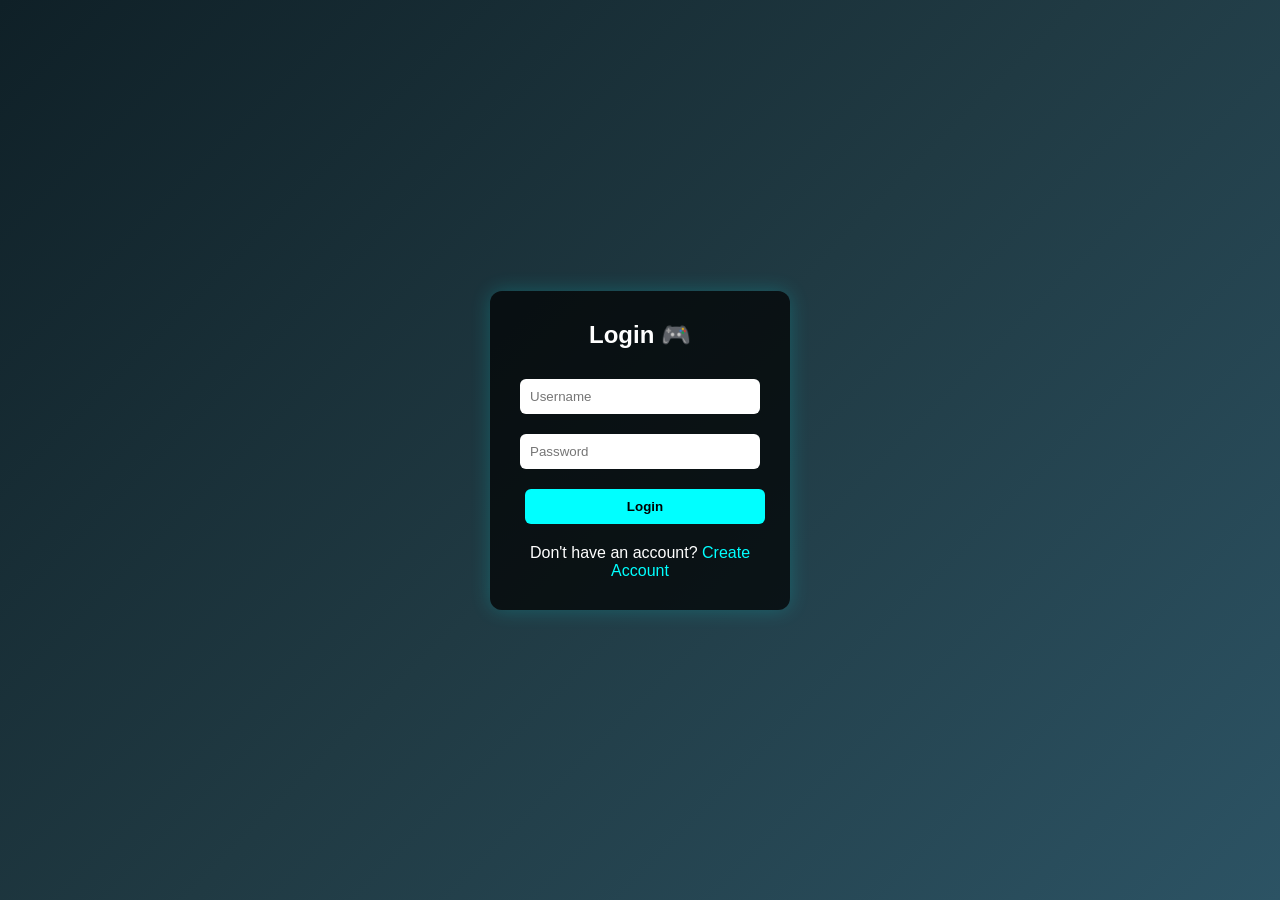
<file: index.html>
<!DOCTYPE html>
<html lang="en">
<head>
  <meta charset="UTF-8">
  <title>Login - Snake Game</title>
  <link rel="stylesheet" href="style.css">
</head>
<body class="login-body">
  <div class="box">
    <h2>Login 🎮</h2>

    <input type="text" id="username" placeholder="Username"><br>
    <input type="password" id="password" placeholder="Password"><br>
    

    <button onclick="login()">Login</button>

     <p>Don't have an account? <a href="signup.html">Create Account</a></p>

  </div>

  <script src="script.js"></script>

</body>
</html>
</file>
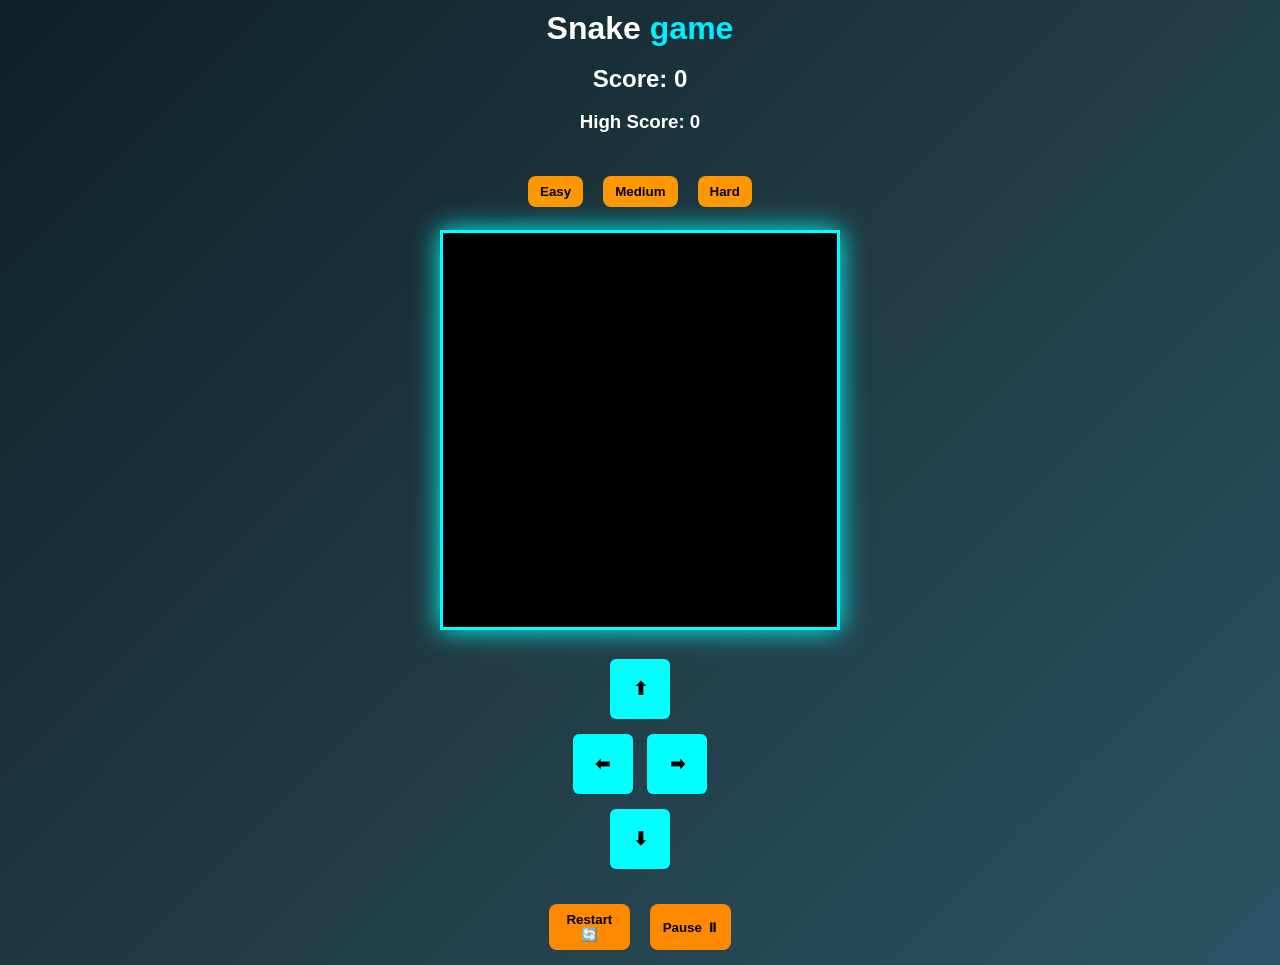
<file: game.html>
<!DOCTYPE html>
<html lang="en">
<head>
    <meta charset="UTF-8">
    <meta name="viewport" content="width=device-width, initial-scale=1.0">
    <title>Snake game</title>
    <link rel="stylesheet" href="style.css">
</head>
<body>
    <h1>Snake <span style=color:#0ef;">game</span></h1><br>
    <h2 id="score">Score:0</h2><br>
    <h3 id="highScore">High Score:0</h3><br>
    
    <div class="difficulty">
        <button onclick="setDifficulty('easy')">Easy</button>
        <button onclick="setDifficulty('medium')">Medium</button>
        <button onclick="setDifficulty('hard')">Hard</button>
    </div><br><br>
    
    <canvas id="gameCanvas"></canvas><br>

    <div class="controls">
        <button onclick="move('up')">⬆</button><br>
        <button onclick="move('left')">⬅</button>
        <button onclick="move('right')">➡</button><br>
        <button onclick="move('down')">⬇</button>
    </div>
    <div class="buttons">
        <button onclick="restartGame()">Restart 🔄</button>
        <button onclick="togglePause()">Pause ⏸</button>
    </div><br>

    

<script src="script.js"></script>
</body>
</html>
</file>
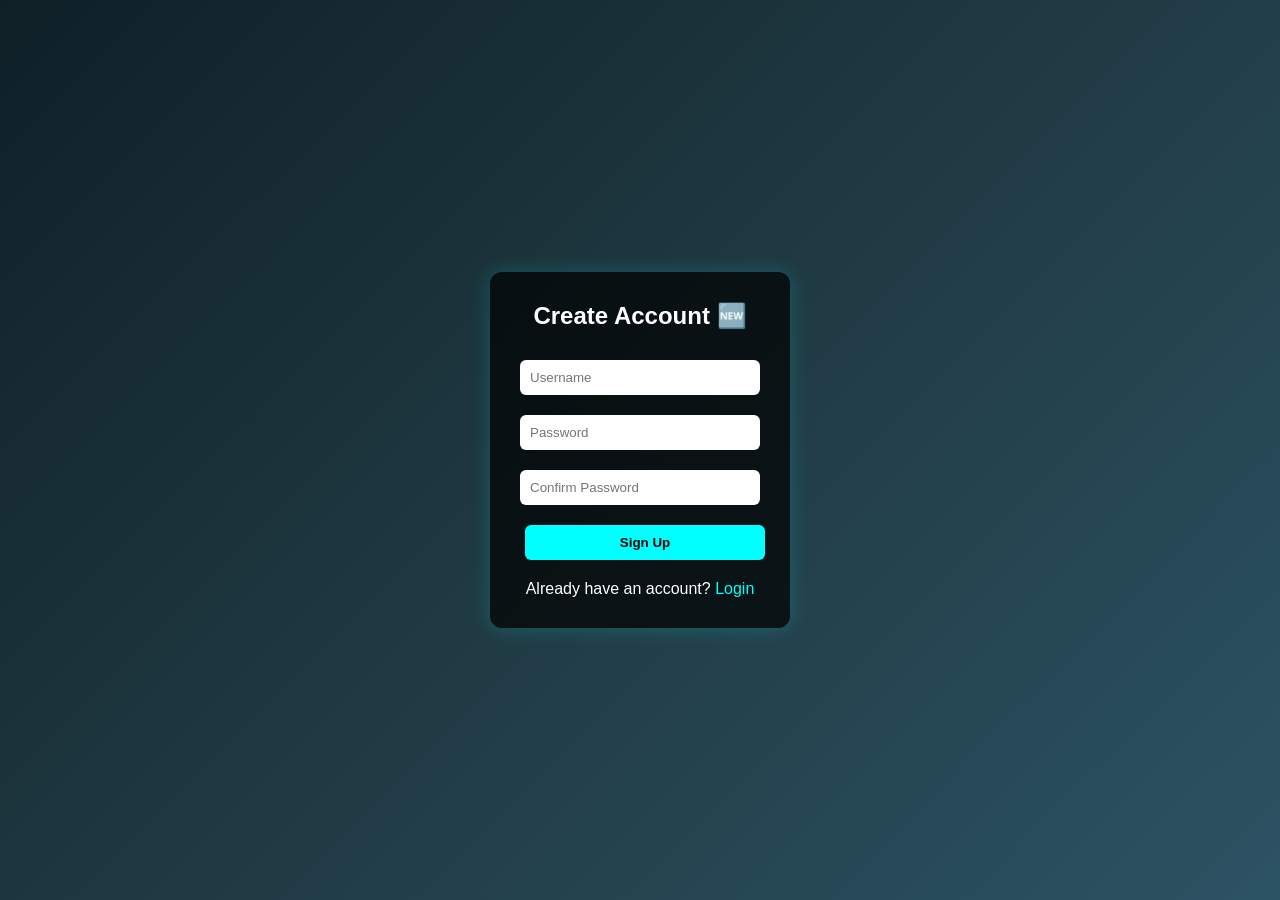
<file: signup.html>
<!DOCTYPE html>
<html lang="en">
<head>
  <meta charset="UTF-8">
  <title>Create Account - Snake Game</title>
  <link rel="stylesheet" href="style.css">
</head>
<body class="login-body">

  <div class="box">
    <h2>Create Account 🆕</h2>

    <input type="text" id="username" placeholder="Username"><br>
    <input type="password" id="password" placeholder="Password"><br>
    <input type="password" id="confirmPassword" placeholder="Confirm Password"><br>

    <button onclick="signup()">Sign Up</button>

    <p>Already have an account? <a href="index.html">Login</a></p>
  </div>

  <script src="script.js"></script>
</body>
</html>
</file>
<file: style.css>
body{
  text-align: center;
  background: linear-gradient(135deg, #0f2027, #203a43, #2c5364);
  color: white;
  font-family: Arial;
  margin: 0;
  justify-content: center;
  align-items:center;
  padding: 10px;
}

canvas {
  background: black;
  border: 3px solid cyan;
  box-shadow: 0 0 25px cyan;

  width: 90vw;
  max-width: 400px;
  height: 90vw;
  max-height: 400px;
}

button{
  margin: 5px;
  padding: 12px 16px;
  background: cyan;
  border: none;
  cursor: pointer;
  font-weight: bold;
  border-radius: 8px;
}

.controls {
  margin-top: 15px;
}

.controls button {
  width: 60px;
  height: 60px;
  font-size: 18px;
}

.controls button:hover{
  color:#000;
  background:#ff5722;
}

@media (max-width: 600px) {
  .controls {
    display: none;
  }

  h1 { font-size: 22px; }
  h2, h3 { font-size: 16px; }
}

@media (max-width: 600px) {

  body {
    padding: 5px;
  }

  h1 {
    font-size: 20px;
  }

  h2, h3 {
    font-size: 14px;
  }

  canvas {
    width: 95vw;
    height: 95vw;
  }

  .buttons button,
  .difficulty button {
    padding: 6px 10px;
    font-size: 12px;
  }

  .controls button {
    width: 50px;
    height: 50px;
    font-size: 16px;
  }

  .box {
    width: 90%;
    padding: 20px;
  }

  input {
    padding: 8px;
    font-size: 14px;
  }
}

* {
  margin: 0;
  padding: 0;
  box-sizing: border-box;
}


.login-body {
  font-family: Arial, sans-serif;
  background: linear-gradient(135deg, #0f2027, #203a43, #2c5364);
  height: 100vh;
  display: flex;
  justify-content: center;
  align-items: center;
  color: white;
}

.box {
  background: rgba(0, 0, 0, 0.7);
  padding: 30px;
  border-radius: 12px;
  width: 300px;
  text-align: center;
  box-shadow: 0 0 20px rgba(0, 255, 255, 0.2);
}


.box h2 {
  margin-bottom: 20px;
}


input {
  width: 100%;
  padding: 10px;
  margin: 10px 0;
  border: none;
  border-radius: 6px;
  outline: none;
}


button {
  width: 100%;
  padding: 10px;
  margin-top: 10px;
  border: none;
  border-radius: 6px;
  background: cyan;
  color: black;
  font-weight: bold;
  cursor: pointer;
  transition: 0.3s;
}

button:hover {
  background: #00bcd4;
}


a {
  color: cyan;
  text-decoration: none;
}

a:hover {
  text-decoration: underline;
}

p {
  margin-top: 15px;
}


.buttons {
  margin-top: 20px;
  display:inline-flex;
  justify-content: center;
  gap: 10px;
}

.buttons button {
  padding: 8px 10px;
  border: none;
  border-radius: 8px;
  background:#ff8900;
  color: #000;
  font-weight: bold;
  cursor: pointer;
  transition: 0.3s;
}

.buttons button:hover {
  background:#0ef;
  transform: scale(1.05);
}



.difficulty {
  margin-top: 15px;
  display:inline-flex;
  justify-content: center;
  gap: 10px;
}

.difficulty button {
  padding: 8px 12px;
  border: none;
  border-radius: 8px;
  background: #ff9800;
  color: #000;
  font-weight: bold;
  cursor: pointer;
  transition: 0.3s;
}

.difficulty button:hover {
  background: #0ef;
  transform: scale(1.05);
}


.difficulty button.active {
  background: #ff5722;
}
</file>
